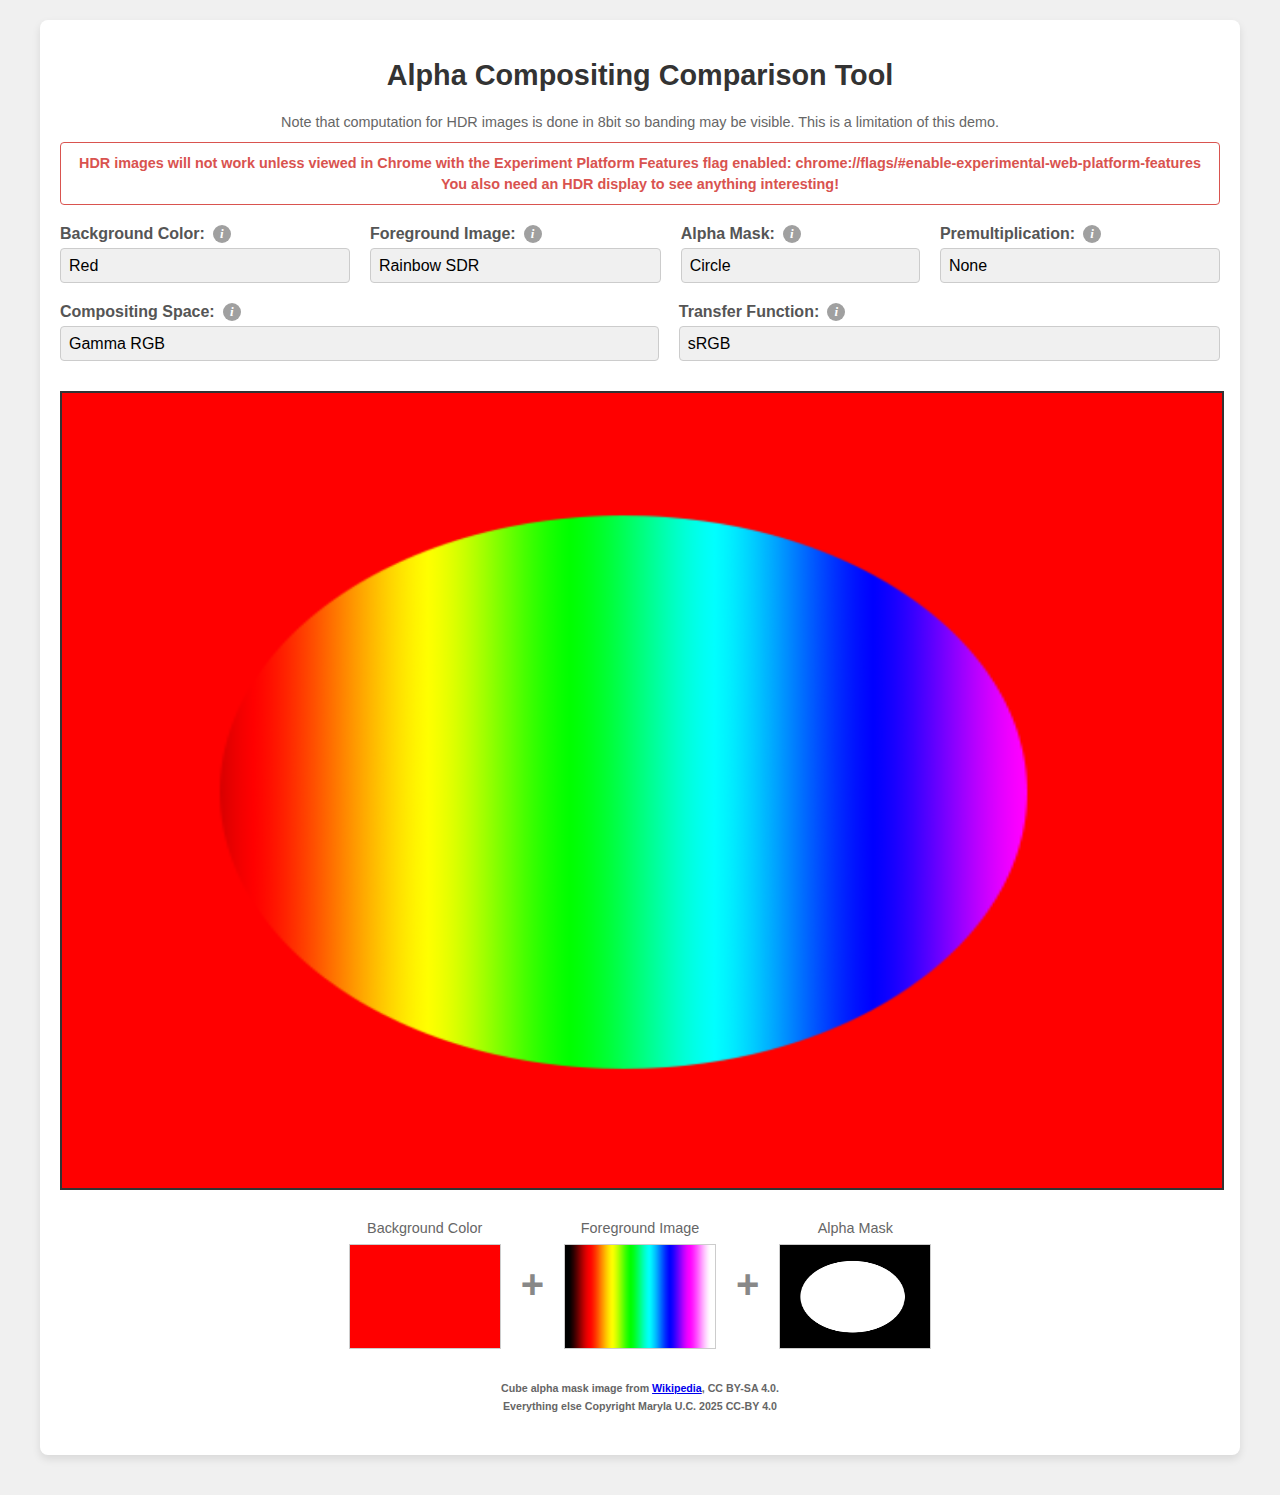
<file: alpha/index.html>
<!DOCTYPE html>
<html lang="en">
<head>
    <meta charset="UTF-8">
    <meta name="viewport" content="width=device-width, initial-scale=1.0">
    <title>Alpha Compositing Tool</title>
    <style>
        body {
            font-family: sans-serif;
            display: flex;
            justify-content: center;
            align-items: center;
            min-height: 100vh;
            background-color: #f0f0f0;
            margin: 0;
            flex-direction: column;
            padding: 20px;
            box-sizing: border-box;
        }

        .container {
            background-color: #fff;
            padding: 20px;
            border-radius: 8px;
            box-shadow: 0 4px 8px rgba(0, 0, 0, 0.1);
            text-align: center;
            margin-bottom: 20px;
            width: 100%;
            max-width: 1200px;
            box-sizing: border-box;
        }

        h1 {
            color: #333;
            margin-bottom: 20px;
            font-size: 1.8em;
        }

        .info {
            margin-top: 10px;
            margin-bottom: 20px;
            font-size: 0.9em;
            color: #666;
            line-height: 1.4;
        }
        .warning {
            color: #d9534f;
            font-weight: bold;
        }

        .controls {
            display: flex;
            flex-wrap: wrap;
            justify-content: center;
            gap: 20px;
            margin-bottom: 30px;
        }

        .control-group {
            display: flex;
            flex-direction: column;
            align-items: flex-start;
            flex: 1 1 auto;
            min-width: 220px;
        }

        .label-wrapper {
            display: flex;
            align-items: center;
            gap: 8px;
            /* This replaces the margin on the label */
            margin-bottom: 5px;
        }

        .tooltip {
            position: relative;
            display: inline-block;
        }

        .tooltip-icon {
            display: flex;
            align-items: center;
            justify-content: center;
            width: 18px;
            height: 18px;
            border-radius: 50%;
            background-color: #a0a0a0;
            color: white;
            font-size: 13px;
            font-style: italic;
            font-family: Georgia, serif;
            font-weight: bold;
            cursor: help;
            user-select: none;
            line-height: 18px; /* Center 'i' vertically */
        }

        .tooltip .tooltip-content {
            visibility: hidden;
            opacity: 0;
            width: 250px;
            background-color: #333;
            color: #fff;
            text-align: left;
            border-radius: 6px;
            padding: 10px;
            position: absolute;
            z-index: 10;
            bottom: 140%; /* Position above the icon */
            left: 50%;
            transform: translateX(-50%);
            transition: opacity 0.2s ease-in-out, visibility 0.2s ease-in-out;
            box-shadow: 0 4px 8px rgba(0,0,0,0.2);
            /* Reset styles inherited from label */
            font-weight: normal;
            font-size: 14px;
            line-height: 1.4;
        }

        /* Show on hover */
        .tooltip:hover .tooltip-content {
            visibility: visible;
            opacity: 1;
        }

        #transferFunctionGroup {
            display: flex;
            flex-direction: column;
            align-items: flex-start;
        }

        label {
            font-weight: bold;
            color: #555;
            text-align: left;
        }

        select, input[type="range"] {
            padding: 8px;
            border: 1px solid #ccc;
            border-radius: 4px;
            font-size: 1rem;
            width: 100%;
            box-sizing: border-box;
            -webkit-appearance: none;
            appearance: none;
            background: #f0f0f0;
            outline: none;
            cursor: pointer;
        }

        /* Tooltip arrow */
        .tooltip .tooltip-content::after {
            content: '';
            position: absolute;
            top: 100%;
            left: 50%;
            margin-left: -6px;
            border-width: 6px;
            border-style: solid;
            border-color: #333 transparent transparent transparent;
        }


        input[type="range"]::-webkit-slider-thumb {
            -webkit-appearance: none;
            appearance: none;
            width: 15px;
            height: 15px;
            border-radius: 50%;
            background: #007bff;
            cursor: pointer;
            border: 1px solid #007bff;
        }
        input[type="range"]::-moz-range-thumb {
            width: 15px;
            height: 15px;
            border-radius: 50%;
            background: #007bff;
            cursor: pointer;
            border: 1px solid #007bff;
        }

        canvas {
            border: 2px solid #333;
            background-color: #eee;
            max-width: 100%;
            height: auto;
            display: block;
            margin: 0 auto;
        }

        @media (max-width: 768px) {
            .controls {
                flex-direction: column;
                align-items: center;
            }
            .control-group {
                width: 100%;
                max-width: 300px;
            }
            h1 {
                font-size: 1.5em;
            }
        }

        .previews-container {
            display: flex;
            justify-content: center;
            align-items: center;
            gap: 20px;
            margin-top: 30px;
            width: 100%;
            flex-wrap: wrap;
        }

        .preview-item {
            display: flex;
            flex-direction: column;
            align-items: center;
            text-align: center;
        }

        .preview-item label {
            margin-bottom: 8px;
            font-size: 0.9em;
            color: #666;
            font-weight: normal;
        }

        .preview-item img {
            width: 150px;
            min-height: 75px; /* Prevent collapse while loading, height is set by JS */
            border: 1px solid #ccc;
            background-color: #f9f9f9;
            object-fit: fill;
        }

        .color-preview {
            width: 150px;
            min-height: 75px; /* Prevent collapse while loading, height is set by JS */
            border: 1px solid #ccc;
            background-color: #f9f9f9; /* Fallback for when color is not set */
        }

        .preview-separator {
            font-size: 2.5em;
            color: #888;
            font-weight: bold;
        }
    </style>
</head>
<body>
    <div class="container">
        <h1>Alpha Compositing Comparison Tool</h1>
        <div class="info">
            Note that computation for HDR images is done in 8bit so banding may be visible. This is a limitation of this demo.
            <div id="experimentalFlagsRuntimeWarning" class="warning" style="display: none; margin-top: 10px; padding: 10px; border: 1px solid #d9534f; border-radius: 4px;">
                <strong>HDR images will not work unless viewed in Chrome with the Experiment Platform Features flag enabled: chrome://flags/#enable-experimental-web-platform-features<br/>
                    You also need an HDR display to see anything interesting!
            </div>
        </div>

        <div class="controls">
            <div class="control-group">
                <div class="label-wrapper">
                    <label for="backgroundColor">Background Color:</label>
                    <div class="tooltip">
                        <span class="tooltip-icon">i</span>
                        <span class="tooltip-content">Color of the background layer. The foreground image will be blended on top of this color.</span>
                    </div>
                </div>
                <select id="backgroundColor">
                    <option value="#000000">Black</option>
                    <option value="#FFFFFF">White</option>
                    <option value="#949494">Gray</option>
                    <option value="#FF0000" selected>Red</option>
                    <option value="#00FF00">Green</option>
                    <option value="#0000FF">Blue</option>
                    <option value="#FFFF00">Yellow</option>
                    <option value="#FF00FF">Magenta</option>
                    <option value="#00FFFF">Cyan</option>
                </select>
            </div>

            <div class="control-group">
                <div class="label-wrapper">
                    <label for="foregroundImage">Foreground Image:</label>
                    <div class="tooltip">
                        <span class="tooltip-icon">i</span>
                        <span class="tooltip-content">Image that will be blended on top of the background color, using the provided alpha mask. Images marked 'HDR (PQ)' are High Dynamic Range and require a compatible display and browser for correct viewing.</span>
                    </div>
                </div>
                <select id="foregroundImage">
                    <option value="data/pigeon.jpg">Pigeon SDR</option>
                    <option value="data/rainbow.png" selected>Rainbow SDR</option>
                    <option value="data/pigeon-pq.avif">Pigeon HDR (PQ)</option>
                    <option value="data/olympics-pq.avif">Olympics HDR (PQ)</option>
                    <option value="data/night-pq.avif">Night (PQ)</option>
                    <option value="data/rainbow2-pq.avif">Rainbow HDR (PQ)</option>
                </select>
            </div>

            <div class="control-group">
                <div class="label-wrapper">
                    <label for="alphaMask">Alpha Mask:</label>
                    <div class="tooltip">
                        <span class="tooltip-icon">i</span>
                        <span class="tooltip-content">A grayscale image used to define the opacity for the foreground image.</span>
                    </div>
                </div>
                <select id="alphaMask">
                    <option value="data/opaque.png">Opaque</option>
                    <option value="data/gray.png">Half Opaque</option>
                    <option value="data/round.png" selected>Circle</option>
                    <option value="data/cube.jpg">Cube</option>
                    <option value="data/bwgradient.png">Gradient</option>
                </select>
            </div>

            <div class="control-group">
                <div class="label-wrapper">
                    <label for="premultiplication">Premultiplication:</label>
                    <div class="tooltip">
                        <span class="tooltip-icon">i</span>
                        <span class="tooltip-content">Defines whether the foreground image is multiplied by the alpha value *before* the main blending step, and in which color space if so.</span>
                    </div>
                </div>
                <select id="premultiplication">
                    <option value="None" selected>None</option>
                    <option value="Gamma">Gamma RGB</option>
                    <option value="Linear">Linear RGB</option>
                    <option value="YUV">YUV</option>
                </select>
            </div>

            <div class="control-group">
                <div class="label-wrapper"> 
                    <label for="blendingColorSpace">Compositing Space:</label> 
                    <div class="tooltip"> 
                        <span class="tooltip-icon">i</span> 
                        <span class="tooltip-content">The color space where the compositing formula is applied. 'Linear RGB' is physically accurate and produces the best visual results. 'Gamma RGB' is a common but less accurate method. 'YUV' is less common, and produces wrong results when RGB premultiplication is used.</span> 
                    </div>
                </div>
                <select id="blendingColorSpace">
                    <option value="RGB_Gamma" selected>Gamma RGB</option>
                    <option value="RGB_Linear">Linear RGB</option>
                    <option value="YUV_Full">YUV (BT.709 Full Range)</option>
                    <option value="YUV_Limited">YUV (BT.709 Limited Range)</option>
                </select>
            </div>

            <div class="control-group" id="transferFunctionGroup">
                <div class="label-wrapper">
                    <label for="transferFunction">Transfer Function:</label>
                    <div class="tooltip">
                        <span class="tooltip-icon">i</span> 
                        <span class="tooltip-content">The function used to convert image color values to and from a linear light representation. Used when Compositing Space or Premultiplication is set to 'Linear RGB'. This should match the source image's encoding (i.e. sRGB for most web images, PQ for HDR).</span> 
                    </div>
                </div>
                <select id="transferFunction">
                    <option value="sRGB_IEC_61966_2_1">sRGB</option>
                    <option value="BT_709">BT.709</option>
                    <option value="PQ">PQ</option>
                    <option value="Gamma_2_2">Gamma 2.2</option>
                    <option value="Gamma_2_4">Gamma 2.4</option>
                    <option value="Gamma_2_8">Gamma 2.8</option>
                </select>
            </div>
        </div>

        <canvas id="blendCanvasSrgb"></canvas>
        <canvas id="blendCanvasPq"></canvas>

        <div class="previews-container">
            <div class="preview-item">
                <label>Background Color</label>
                <div id="backgroundPreview" class="color-preview"></div>
            </div>
            <div class="preview-separator">+</div>
            <div class="preview-item">
                <label>Foreground Image</label>
                <img id="foregroundPreview" alt="Foreground Image Preview">
            </div>
            <div class="preview-separator">+</div>
            <div class="preview-item">
                <label>Alpha Mask</label>
                <img id="alphaMaskPreview" alt="Alpha Mask Preview">
            </div>
        </div>

        <div class="info" style="margin-top: 30px; font-size: 0.8em;">
            <small>Cube alpha mask image from <a href="https://en.wikipedia.org/wiki/File:Cubic_Structure_and_Floor_Depth_Map_with_Front_and_Back_Delimitation.jpg" target="_blank" rel="noopener noreferrer">Wikipedia</a>, CC BY-SA 4.0.</small><br>
            <small>Everything else Copyright Maryla U.C. 2025 CC-BY 4.0</small>
        </div>
    </div>

    <script type="text/javascript">
    document.addEventListener('DOMContentLoaded', () => {
        const backgroundColorSelect = document.getElementById('backgroundColor');
        const foregroundImageSelect = document.getElementById('foregroundImage');
        const alphaMaskSelect = document.getElementById('alphaMask');
        const blendingColorSpaceSelect = document.getElementById('blendingColorSpace');
        const transferFunctionSelect = document.getElementById('transferFunction');
        const transferFunctionGroup = document.getElementById('transferFunctionGroup');
        const premultiplicationSelect = document.getElementById('premultiplication');
        const blendCanvasSrgb = document.getElementById('blendCanvasSrgb');
        const blendCanvasPq = document.getElementById('blendCanvasPq');
        const experimentalFlagsWarningDiv = document.getElementById('experimentalFlagsRuntimeWarning');
        const foregroundPreview = document.getElementById('foregroundPreview');
        const alphaMaskPreview = document.getElementById('alphaMaskPreview');
        const backgroundPreview = document.getElementById('backgroundPreview');

        const settingsToPersist = [
            'backgroundColor',
            'foregroundImage',
            'alphaMask',
            'blendingColorSpace',
            'transferFunction',
            'premultiplication'
        ];

        const settingsKeyMap = {
            'backgroundColor': 'bg',
            'foregroundImage': 'fg',
            'alphaMask': 'am',
            'blendingColorSpace': 'cs',
            'transferFunction': 'tf',
            'premultiplication': 'pm'
        };
        // Create a reverse map for loading
        const reverseSettingsKeyMap = Object.fromEntries(Object.entries(settingsKeyMap).map(([k, v]) => [v, k]));

        function saveSettingsToHash() {
            const settings = {};
            settingsToPersist.forEach(id => {
                const element = document.getElementById(id);
                if (element) {
                    const shortKey = settingsKeyMap[id] || id;
                    settings[shortKey] = element.value;
                }
            });
            window.location.hash = new URLSearchParams(settings).toString();
        }

        function loadSettingsFromHash() {
            if (window.location.hash && window.location.hash.length > 1) {
                const params = new URLSearchParams(window.location.hash.substring(1));
                params.forEach((value, shortKey) => {
                    const originalId = reverseSettingsKeyMap[shortKey] || shortKey;
                    const element = document.getElementById(originalId);
                    if (element && settingsToPersist.includes(originalId)) {
                        element.value = value;
                    }
                });
            }
        }

        function updateForegroundImage(src) {
            foregroundImage.src = src;
            if (foregroundPreview) {
                foregroundPreview.src = src;
            }
        }

        function updateAlphaMask(src) {
            alphaMaskImage.src = src;
            if (alphaMaskPreview) {
                alphaMaskPreview.src = src;
            }
        }

        function updateBackgroundColorPreview(color) {
            if (backgroundPreview) {
                backgroundPreview.style.backgroundColor = color;
            }
        }

        function adjustTransferFunctionForImage(imageSrc) {
            const isPqImage = imageSrc.includes("-pq.");
            const currentTfValue = transferFunctionSelect.value;
            let targetTfValue;

            if (isPqImage) {
                targetTfValue = 'PQ';
            } else {
                targetTfValue = 'sRGB_IEC_61966_2_1';
            }

            if (currentTfValue !== targetTfValue) {
                // Check if the targetTfValue is a valid option to prevent errors
                const optionExists = Array.from(transferFunctionSelect.options).some(opt => opt.value === targetTfValue);
                if (optionExists) {
                    transferFunctionSelect.value = targetTfValue;
                    return true; // Indicates a change was made
                } else {
                    console.warn(`Attempted to set transfer function to non-existent option: ${targetTfValue} for image ${imageSrc}`);
                }
            }
            return false; // No change made or target option didn't exist
        }
        // Attempt to get a 2D context with experimental HDR options
        let ctxSrgb = null;
        let ctxPq = null;
        try {
            ctxSrgb = blendCanvasSrgb.getContext('2d', {
                alpha: true, // Keep alpha for transparency
                colorSpace: 'srgb',
                // pixelFormat: 'float16'    // Experimental 16-bit float pixel format
            });
            ctxPq = blendCanvasPq.getContext('2d', {
                alpha: true, // Keep alpha for transparency
                colorSpace: 'rec2100-pq', // Experimental HDR color space
                // pixelFormat: 'float16'    // Experimental 16-bit float pixel format
            });

            if (!ctxSrgb) {
                ctxSrgb = blendCanvas.getContext('2d'); // Fallback to default
                console.warn("Failed to create Canvas 2D context with HDR options. Falling back to default sRGB 8-bit.", ctxSrgb.getContextAttributes())
            }
            if (ctxPq) {
                let actualColorSpace = ctxSrgb.getContextAttributes().colorSpace;
                let actualPixelFormat = 'Unknown'; // pixelFormat is not exposed in attributes
                console.log("Canvas 2D context created with experimental HDR options:", ctxSrgb.getContextAttributes());
            } else {
                ctxSrgb = blendCanvas.getContext('2d'); // Fallback to default
                console.warn("Failed to create Canvas 2D context with HDR options. Falling back to default sRGB 8-bit.", ctxSrgb.getContextAttributes());
            }
        } catch (e) {
            console.error("Error creating Canvas 2D context with HDR options:", e);           
            // Display a warning if PQ context creation failed, suggesting to check browser flags.
            if (!ctxPq) {
                experimentalFlagsWarningDiv.style.display = 'block';
            } else {
                experimentalFlagsWarningDiv.style.display = 'none';
            }
            ctxPq = ctxSrgb;
        }

        let foregroundImage = new Image();
        let alphaMaskImage = new Image();

        // --- Transfer Function Conversions (CICP-based + HDR/Generic Gamma) ---

        // sRGB / IEC 61966-2-1 (CICP 6)
        function sRGBToLinear(c) {
            c /= 255;
            return c <= 0.04045 ? c / 12.92 : Math.pow((c + 0.055) / 1.055, 2.4);
        }

        function linearTosRGB(c) {
            c = Math.max(0, Math.min(1, c)); // Clamp to 0-1
            return Math.round(255 * (c <= 0.0031308 ? c * 12.92 : (1.055 * Math.pow(c, 1 / 2.4) - 0.055)));
        }

        // BT.709 (CICP 1)
        function BT709ToLinear(c) {
            c /= 255;
            return c < 0.081 ? c / 4.5 : Math.pow((c + 0.099) / 1.099, 1 / 0.45);
        }

        function linearToBT709(c) {
            c = Math.max(0, Math.min(1, c)); // Clamp to 0-1
            return Math.round(255 * (c < 0.018 ? c * 4.5 : (1.099 * Math.pow(c, 0.45) - 0.099)));
        }

        // PQ (Perceptual Quantizer - SMPTE ST 2084)
        const SDR_WHITE_NITS = 203;
        const PQ_MAX_NITS = 10000;

        function PQToLinear(c) {
            c /= 255; // Normalize 0-255 to 0-1 for curve input
            if (c > 0.0) {
                const p = Math.pow(c, 1.0 / 78.84375);
                const num = Math.max(p - 0.8359375, 0.0);
                const den = Math.max(18.8515625 - 18.6875 * p, 0.0);
                const linear = Math.pow(num / den, 1.0 / 0.1593017578125);
                // Scale so that SDR white is 1.0 (extended SDR).
                return linear * PQ_MAX_NITS / SDR_WHITE_NITS;
            } else {
                return 0;
            }
        }

        function linearToPQ(l) {
            if (l > 0.0) {
                // Scale from extended SDR range to [0.0, 1.0].
                l = Math.max(Math.min(l * SDR_WHITE_NITS / PQ_MAX_NITS, 1.0), 0.0);
                const powLinear = Math.pow(l, 0.1593017578125);
                const num = 0.1640625 * powLinear - 0.1640625;
                const den = 1.0 + 18.6875 * powLinear;
                return Math.round(Math.pow(1.0 + num / den, 78.84375) * 255);
            } else {
                return 0;
            }
        }

        // Generic Gamma Function
        function gammaToLinear(c, gamma) {
            c /= 255;
            return Math.pow(c, gamma);
        }

        function linearToGamma(l, gamma) {
            l = Math.max(0, Math.min(1, l));
            return Math.round(255 * Math.pow(l, 1 / gamma));
        }

        // --- YUV Conversions (BT.709 coefficients used as standard for digital video) ---

        // RGB to YUV (Full Range: Y:0-255, U/V:0-255) - often scaled from 16-235/16-240
        // Based on BT.709 coefficients for Y. For U/V, standard formulas.
        function rgbToYuvFullRange(R, G, B) {
            const Y = 0.2126 * R + 0.7152 * G + 0.0722 * B;
            const U = -0.09991 * R - 0.33609 * G + 0.436 * B + 128; // U and V offsets to keep them positive
            const V = 0.615 * R - 0.55861 * G - 0.05639 * B + 128;
            return [Y, U, V];
        }

        // YUV to RGB (Full Range)
        function yuvToRgbFullRange(Y, U, V) {
            U -= 128;
            V -= 128;
            const R = Y + 1.28033 * V;
            const G = Y - 0.21482 * U - 0.38059 * V;
            const B = Y + 2.12798 * U;
            return [R, G, B];
        }

        // RGB to YUV (Limited Range / Studio Swing: Y:16-235, U/V:16-240) - BT.709
        function rgbToYuvLimitedRange(R, G, B) {
            const Y = 16 + 0.182585 * R + 0.614231 * G + 0.062002 * B;
            const U = 128 - 0.100644 * R - 0.338573 * G + 0.439217 * B;
            const V = 128 + 0.439217 * R - 0.398942 * G - 0.040275 * B;
            return [Y, U, V];
        }

        // YUV to RGB (Limited Range)
        function yuvToRgbLimitedRange(Y, U, V) {
            Y -= 16;
            U -= 128;
            V -= 128;
            const R = 1.164391 * Y + 1.792739 * V;
            const G = 1.164391 * Y - 0.2132371 * U - 0.532906 * V;
            const B = 1.164391 * Y + 2.112408 * U;
            return [R, G, B];
        }

        // --- Main Blending Logic ---

        // Function to parse hex color to RGB array [R, G, B]
        function hexToRgb(hex) {
            const bigint = parseInt(hex.slice(1), 16);
            const r = (bigint >> 16) & 255;
            const g = (bigint >> 8) & 255;
            const b = bigint & 255;
            return [r, g, b];
        }

        // Function to draw everything on the canvas
        const drawCanvas = () => {
            const isPq = foregroundImage.src.indexOf("-pq.") !== -1;
            const ctx = isPq ? ctxPq : ctxSrgb;
            const blendCanvas = isPq ? blendCanvasPq : blendCanvasSrgb;
            const otherCanvas = isPq ? blendCanvasSrgb : blendCanvasPq;
            blendCanvas.style.display = 'block';
            otherCanvas.style.display = 'none';
            if (!ctx) {
                console.error("Canvas 2D context is not initialized.");
                return;
            }

            const bgColor = backgroundColorSelect.value;
            const selectedBlendingOption = blendingColorSpaceSelect.value;
            const selectedTransferFunctionOption = transferFunctionSelect.value;
            const premultiplication = premultiplicationSelect.value;

            // Clear the canvas
            ctx.clearRect(0, 0, blendCanvas.width, blendCanvas.height);
            // ctx.imageSmoothingEnabled = false; // Useful for pixel art or debugging

            // Draw background color (initial display, then overwritten by blend)
            ctx.fillStyle = bgColor;
            ctx.fillRect(0, 0, blendCanvas.width, blendCanvas.height);

            // Check if both foreground image and alpha mask are loaded
            if (foregroundImage.complete && foregroundImage.naturalWidth > 0 &&
                alphaMaskImage.complete && alphaMaskImage.naturalWidth > 0) {

                blendCanvas.width = foregroundImage.naturalWidth;
                blendCanvas.height = foregroundImage.naturalHeight;

                // Create a temporary canvas for the foreground image
                const tempCanvas = document.createElement('canvas');
                tempCanvas.width = blendCanvas.width;
                tempCanvas.height = blendCanvas.height;
                const tempctx = tempCanvas.getContext('2d', { colorSpace: ctx.getContextAttributes().colorSpace}); // Use a standard 2D context for temp ops

                // Draw the foreground image onto the temporary canvas
                tempctx.drawImage(foregroundImage, 0, 0, tempCanvas.width, tempCanvas.height);

                const tempCanvas2 = document.createElement('canvas');
                tempCanvas2.width = blendCanvas.width;
                tempCanvas2.height = blendCanvas.height;
                const tempctx2 = tempCanvas2.getContext('2d', { colorSpace: ctx.getContextAttributes().colorSpace}); // Use a standard 2D context for temp ops
                tempctx2.fillStyle = bgColor;
                tempctx2.fillRect(0, 0, blendCanvas.width, blendCanvas.height);
                const backgroundData = tempctx2.getImageData(0, 0, tempCanvas.width, tempCanvas.height);
                [bgR_display, bgG_display, bgB_display] = backgroundData.data;

                const foregroundData = tempctx.getImageData(0, 0, tempCanvas.width, tempCanvas.height);
                const foregroundPixels = foregroundData.data;

                // Create a temporary canvas for the alpha mask
                const maskTempCanvas = document.createElement('canvas');
                maskTempCanvas.width = blendCanvas.width;
                maskTempCanvas.height = blendCanvas.height;
                const maskTempctx = maskTempCanvas.getContext('2d'); // Use a standard 2D context for temp ops

                // Draw the alpha mask onto its temporary canvas
                maskTempctx.drawImage(alphaMaskImage, 0, 0, maskTempCanvas.width, maskTempCanvas.height);
                const maskData = maskTempctx.getImageData(0, 0, maskTempCanvas.width, maskTempCanvas.height);
                const maskPixels = maskData.data;

                // Prepare blended image data
                const blendedImageData = ctx.createImageData(blendCanvas.width, blendCanvas.height);
                const blendedPixels = blendedImageData.data;

                for (let i = 0; i < foregroundPixels.length; i += 4) {
                    let fgR_display = foregroundPixels[i];
                    let fgG_display = foregroundPixels[i + 1];
                    let fgB_display = foregroundPixels[i + 2];
                    const fgA_mask = maskPixels[i]; // Using Red channel of mask as alpha (0-255)

                    // Alpha is always treated as linear (0-1)
                    const alpha = fgA_mask / 255;

                    let finalR_result, finalG_result, finalB_result; // Final values for output to blendedPixels

                    // Helper function to linearize an 8-bit sRGB input value to the target linear space
                    const linearizeInput = (val, tf) => {
                        switch (tf) {
                            case 'sRGB_IEC_61966_2_1': return sRGBToLinear(val);
                            case 'BT_709': return BT709ToLinear(val);
                            case 'PQ': return PQToLinear(val); // Assumes 0-255 input scales to 0-1 for PQ curve
                            case 'HLG': return HLGToLinear(val); // Assumes 0-255 input scales to 0-1 for HLG curve
                            case 'Gamma_2_2': return gammaToLinear(val, 2.2);
                            case 'Gamma_2_4': return gammaToLinear(val, 2.4);
                            case 'Gamma_2_8': return gammaToLinear(val, 2.8);
                            default: return val / 255;
                        }
                    };

                    // Helper function to delinearize a linear 0-1 value back to 8-bit for display
                    const delinearizeOutput = (val_linear, tf) => {
                        switch (tf) {
                            case 'sRGB_IEC_61966_2_1': return linearTosRGB(val_linear);
                            case 'BT_709': return linearToBT709(val_linear);
                            case 'PQ': return linearToPQ(val_linear); // Converts 0-1 linear back to 0-255 for display
                            case 'HLG': return linearToHLG(val_linear); // Converts 0-1 linear back to 0-255 for display
                            case 'Gamma_2_2': return linearToGamma(val_linear, 2.2);
                            case 'Gamma_2_4': return linearToGamma(val_linear, 2.4);
                            case 'Gamma_2_8': return linearToGamma(val_linear, 2.8);
                            default: return Math.round(val_linear * 255);
                        }
                    };

                    if (premultiplication === 'Gamma') {
                        fgR_display *= alpha;
                        fgG_display *= alpha;
                        fgB_display *= alpha;
                    } else if (premultiplication === 'Linear') {
                        fgR_display = delinearizeOutput(linearizeInput(fgR_display, selectedTransferFunctionOption) * alpha, selectedTransferFunctionOption);
                        fgG_display = delinearizeOutput(linearizeInput(fgG_display, selectedTransferFunctionOption) * alpha, selectedTransferFunctionOption);
                        fgB_display = delinearizeOutput(linearizeInput(fgB_display, selectedTransferFunctionOption) * alpha, selectedTransferFunctionOption);
                    } else if (premultiplication === 'YUV') {
                        let premultYuvIsFullRange;
                        if (selectedBlendingOption === 'YUV_Full') {
                            premultYuvIsFullRange = true;
                        } else if (selectedBlendingOption === 'YUV_Limited') {
                            premultYuvIsFullRange = false;
                        } else { // RGB_Gamma or RGB_Linear - default to Limited for YUV premult step to match original implicit behavior
                            premultYuvIsFullRange = false;
                        }

                        let tempFgY, tempFgU, tempFgV;
                        if (premultYuvIsFullRange) {
                            [tempFgY, tempFgU, tempFgV] = rgbToYuvFullRange(fgR_display, fgG_display, fgB_display);
                        } else {
                            [tempFgY, tempFgU, tempFgV] = rgbToYuvLimitedRange(fgR_display, fgG_display, fgB_display);
                        }
                        tempFgY *= alpha;
                        tempFgU *= alpha;
                        tempFgV *= alpha;
                        if (premultYuvIsFullRange) {
                            [fgR_display, fgG_display, fgB_display] = yuvToRgbFullRange(tempFgY, tempFgU, tempFgV);
                        } else {
                            [fgR_display, fgG_display, fgB_display] = yuvToRgbLimitedRange(tempFgY, tempFgU, tempFgV);
                        }
                    }

                    if (selectedBlendingOption === 'YUV_Full' || selectedBlendingOption === 'YUV_Limited') {
                        // Convert RGB inputs to YUV first
                        let fgY, fgU, fgV;
                        let bgY, bgU, bgV;

                        if (selectedBlendingOption === 'YUV_Full') {
                            [fgY, fgU, fgV] = rgbToYuvFullRange(fgR_display, fgG_display, fgB_display);
                            [bgY, bgU, bgV] = rgbToYuvFullRange(bgR_display, bgG_display, bgB_display);
                        } else { // YUV_Limited
                            [fgY, fgU, fgV] = rgbToYuvLimitedRange(fgR_display, fgG_display, fgB_display);
                            [bgY, bgU, bgV] = rgbToYuvLimitedRange(bgR_display, bgG_display, bgB_display);
                        }


                        if (premultiplication === 'None') {
                            fgY *= alpha;
                            fgU *= alpha;
                            fgV *= alpha;
                        }
                        // Perform blending in YUV space
                        const blendedY = fgY + bgY * (1 - alpha);
                        const blendedU = fgU + bgU * (1 - alpha);
                        const blendedV = fgV + bgV * (1 - alpha);

                        // Convert blended YUV back to RGB for display
                        if (selectedBlendingOption === 'YUV_Full') {
                            [finalR_result, finalG_result, finalB_result] = yuvToRgbFullRange(blendedY, blendedU, blendedV);
                        } else { // YUV_Limited
                            [finalR_result, finalG_result, finalB_result] = yuvToRgbLimitedRange(blendedY, blendedU, blendedV);
                        }

                        // Clamp values to 0-255
                        blendedPixels[i] = Math.round(Math.max(0, Math.min(255, finalR_result)));
                        blendedPixels[i + 1] = Math.round(Math.max(0, Math.min(255, finalG_result)));
                        blendedPixels[i + 2] = Math.round(Math.max(0, Math.min(255, finalB_result)));

                    } else { // RGB Blending (Gamma or Linear)
                        if (selectedBlendingOption === 'RGB_Gamma') {
                            if (premultiplication === 'None') {
                                fgR_display *= alpha;
                                fgG_display *= alpha;
                                fgB_display *= alpha;
                            }
                            // Perform blending directly in gamma-compressed space
                            blendedPixels[i] = Math.round(fgR_display + bgR_display * (1 - alpha));
                            blendedPixels[i + 1] = Math.round(fgG_display + bgG_display * (1 - alpha));
                            blendedPixels[i + 2] = Math.round(fgB_display + bgB_display * (1 - alpha));
                        } else if (selectedBlendingOption === 'RGB_Linear') {
                            let linearFgR = linearizeInput(fgR_display, selectedTransferFunctionOption);
                            let linearFgG = linearizeInput(fgG_display, selectedTransferFunctionOption);
                            let linearFgB = linearizeInput(fgB_display, selectedTransferFunctionOption);

                            const linearBgR = linearizeInput(bgR_display, selectedTransferFunctionOption);
                            const linearBgG = linearizeInput(bgG_display, selectedTransferFunctionOption);
                            const linearBgB = linearizeInput(bgB_display, selectedTransferFunctionOption);

                            if (premultiplication === 'None') {
                                linearFgR *= alpha;
                                linearFgG *= alpha;
                                linearFgB *= alpha;
                            }

                            // Perform blending in linear space
                            const blendedR_linear = linearFgR + linearBgR * (1 - alpha);
                            const blendedG_linear = linearFgG + linearBgG * (1 - alpha);
                            const blendedB_linear = linearFgB + linearBgB * (1 - alpha);

                            // Delinearize the result back to the selected transfer function's gamma space for display
                            blendedPixels[i] = delinearizeOutput(blendedR_linear, selectedTransferFunctionOption);
                            blendedPixels[i + 1] = delinearizeOutput(blendedG_linear, selectedTransferFunctionOption);
                            blendedPixels[i + 2] = delinearizeOutput(blendedB_linear, selectedTransferFunctionOption);
                        }
                    }

                    // Always set full opacity for the final blended image for display
                    blendedPixels[i + 3] = 255;
                }

                // Put the final blended image data onto the main canvas
                ctx.putImageData(blendedImageData, 0, 0);
            } else {
                // Display a message or handle cases where images are not loaded
                ctx.font = '20px Arial';
                ctx.fillStyle = '#666';
                ctx.fillText('Loading images...', blendCanvas.width / 2 - 80, blendCanvas.height / 2);
            }
        };

        // Event listeners for changes in dropdowns
        backgroundColorSelect.addEventListener('change', () => {
            updateBackgroundColorPreview(backgroundColorSelect.value);
            drawCanvas();
            saveSettingsToHash();
        });
        foregroundImageSelect.addEventListener('change', () => {
            // When image selection changes, load the new image and then redraw
            updateForegroundImage(foregroundImageSelect.value);
            adjustTransferFunctionForImage(foregroundImage.src); // Adjust TF before saving hash
            // drawCanvas will be called by foregroundImage.onload
            saveSettingsToHash(); // Save new image and potentially new TF
        });
        alphaMaskSelect.addEventListener('change', () => {
            // When mask selection changes, load the new mask and then redraw
            updateAlphaMask(alphaMaskSelect.value);
            // drawCanvas will be called by alphaMaskImage.onload
            saveSettingsToHash();
        });
        blendingColorSpaceSelect.addEventListener('change', () => { drawCanvas(); saveSettingsToHash(); });
        transferFunctionSelect.addEventListener('change', () => { drawCanvas(); saveSettingsToHash(); });
        premultiplicationSelect.addEventListener('change', () => { drawCanvas(); saveSettingsToHash(); });
        // exposureSlider.addEventListener('input', drawCanvas); // Not used in 2D canvas version for now

        // Set up image loading handlers
        foregroundImage.onload = () => {
            const naturalWidth = foregroundImage.naturalWidth;
            const naturalHeight = foregroundImage.naturalHeight;

            if (naturalWidth > 0 && naturalHeight > 0) {
                const aspectRatio = naturalWidth / naturalHeight;
                const previewWidth = 150; // Must match CSS width for .preview-item img
                const previewHeight = previewWidth / aspectRatio;

                // Apply this height to all three preview elements
                backgroundPreview.style.height = `${previewHeight}px`;
                foregroundPreview.style.height = `${previewHeight}px`;
                alphaMaskPreview.style.height = `${previewHeight}px`;
            }
            drawCanvas();
        };
        foregroundImage.onerror = () => console.error("Error loading foreground image");

        alphaMaskImage.onload = () => {
            drawCanvas();
        };
        alphaMaskImage.onerror = () => console.error("Error loading alpha mask image");

        // Initial setup: Load settings from hash first
        loadSettingsFromHash();

        // Set initial image sources based on select values (which might have been loaded from hash)
        updateForegroundImage(foregroundImageSelect.value);
        updateAlphaMask(alphaMaskSelect.value);
        updateBackgroundColorPreview(backgroundColorSelect.value);

        // Adjust transfer function based on the initially selected/loaded foreground image
        const tfChangedOnLoad = adjustTransferFunctionForImage(foregroundImage.src);
        if (tfChangedOnLoad) {
            saveSettingsToHash(); // If TF was auto-adjusted, update the hash
        }

        // Initial draw
        // drawCanvas will be called by the image onload handlers.
        // Calling it here explicitly is okay as it handles the "Loading images..." state.
        drawCanvas();
    });
    </script>
</body>
</html>
</file>
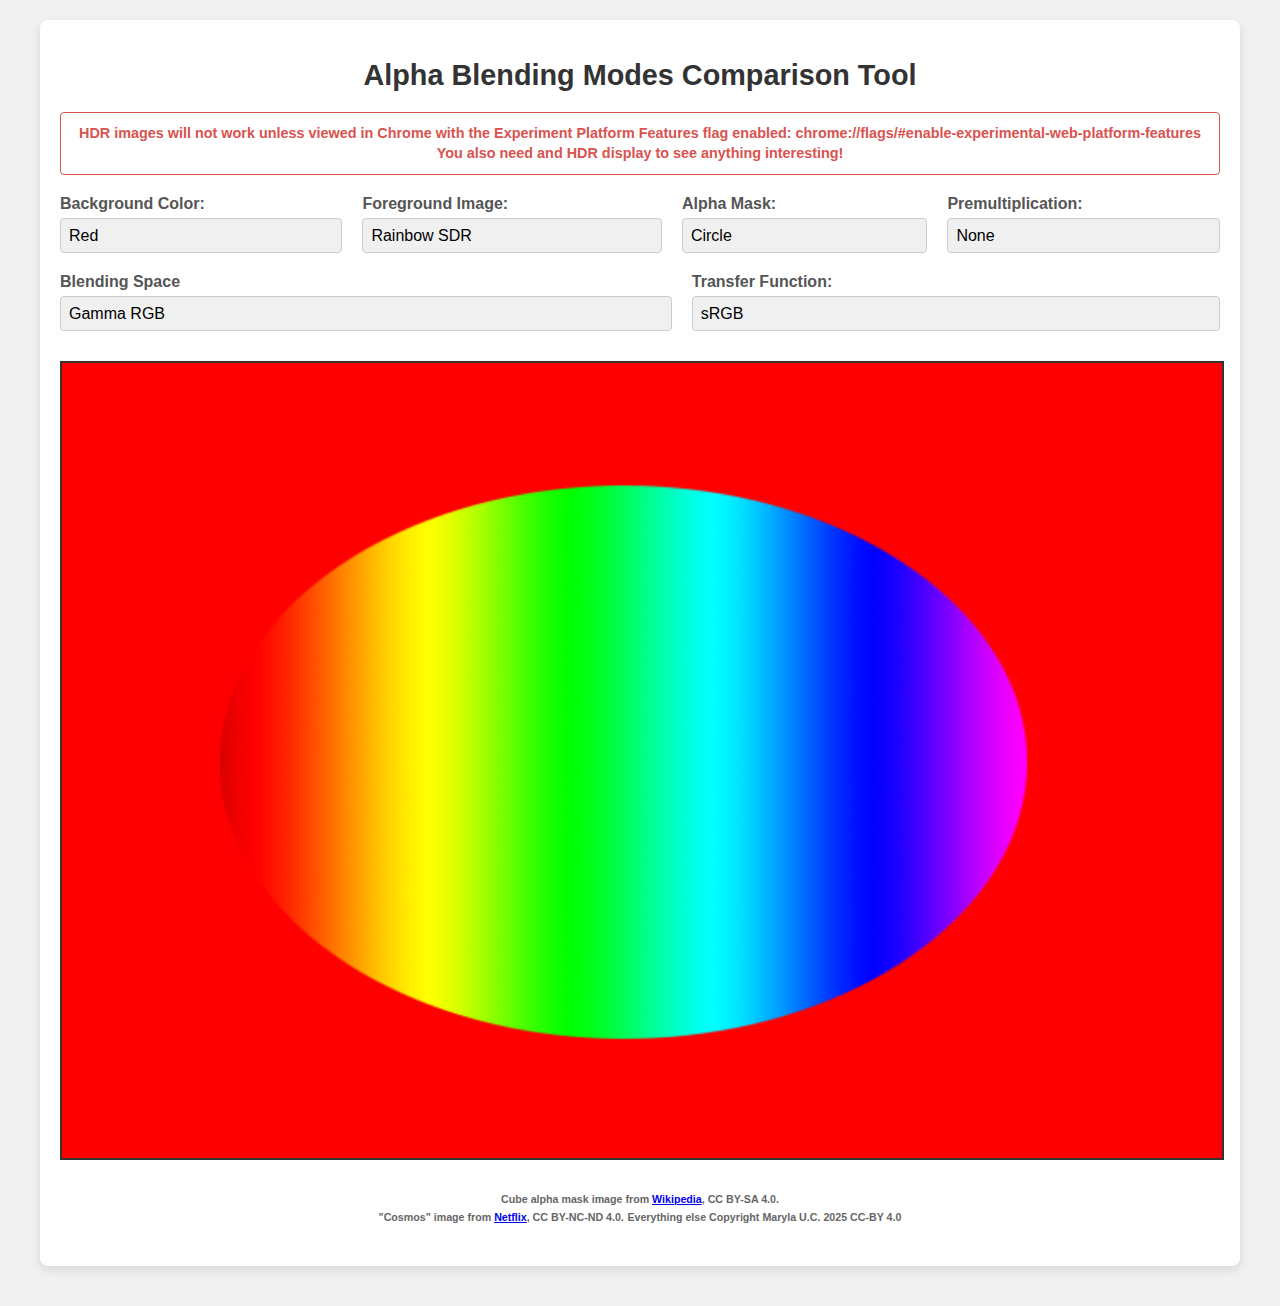
<file: alpha.html>
<!DOCTYPE html>
<html lang="en">
<head>
    <meta charset="UTF-8">
    <meta name="viewport" content="width=device-width, initial-scale=1.0">
    <title>Alpha Blending Modes Tool</title>
    <style>
        body {
            font-family: sans-serif;
            display: flex;
            justify-content: center;
            align-items: center;
            min-height: 100vh;
            background-color: #f0f0f0;
            margin: 0;
            flex-direction: column;
            padding: 20px;
            box-sizing: border-box;
        }

        .container {
            background-color: #fff;
            padding: 20px;
            border-radius: 8px;
            box-shadow: 0 4px 8px rgba(0, 0, 0, 0.1);
            text-align: center;
            margin-bottom: 20px;
            width: 100%;
            max-width: 1200px;
            box-sizing: border-box;
        }

        h1 {
            color: #333;
            margin-bottom: 20px;
            font-size: 1.8em;
        }

        .info {
            margin-top: 10px;
            margin-bottom: 20px;
            font-size: 0.9em;
            color: #666;
            line-height: 1.4;
        }
        .warning {
            color: #d9534f;
            font-weight: bold;
        }

        .controls {
            display: flex;
            flex-wrap: wrap;
            justify-content: center;
            gap: 20px;
            margin-bottom: 30px;
        }

        .control-group {
            display: flex;
            flex-direction: column;
            align-items: flex-start;
            flex: 1 1 auto;
            min-width: 220px;
        }

        #transferFunctionGroup {
            display: flex;
            flex-direction: column;
            align-items: flex-start;
        }

        label {
            margin-bottom: 5px;
            font-weight: bold;
            color: #555;
            text-align: left;
            width: 100%;
        }

        select, input[type="range"] {
            padding: 8px;
            border: 1px solid #ccc;
            border-radius: 4px;
            font-size: 1rem;
            width: 100%;
            box-sizing: border-box;
            -webkit-appearance: none;
            appearance: none;
            background: #f0f0f0;
            outline: none;
            cursor: pointer;
        }

        input[type="range"]::-webkit-slider-thumb {
            -webkit-appearance: none;
            appearance: none;
            width: 15px;
            height: 15px;
            border-radius: 50%;
            background: #007bff;
            cursor: pointer;
            border: 1px solid #007bff;
        }
        input[type="range"]::-moz-range-thumb {
            width: 15px;
            height: 15px;
            border-radius: 50%;
            background: #007bff;
            cursor: pointer;
            border: 1px solid #007bff;
        }

        canvas {
            border: 2px solid #333;
            background-color: #eee;
            max-width: 100%;
            height: auto;
            display: block;
            margin: 0 auto;
        }

        @media (max-width: 768px) {
            .controls {
                flex-direction: column;
                align-items: center;
            }
            .control-group {
                width: 100%;
                max-width: 300px;
            }
            h1 {
                font-size: 1.5em;
            }
        }
    </style>
</head>
<body>
    <div class="container">
        <h1>Alpha Blending Modes Comparison Tool</h1>
        <div class="info">
            <div id="experimentalFlagsRuntimeWarning" class="warning" style="display: none; margin-top: 10px; padding: 10px; border: 1px solid #d9534f; border-radius: 4px;">
                <strong>HDR images will not work unless viewed in Chrome with the Experiment Platform Features flag enabled: chrome://flags/#enable-experimental-web-platform-features<br/>
                    You also need and HDR display to see anything interesting!
            </div>
        </div>

        <div class="controls">
            <div class="control-group">
                <label for="backgroundColor">Background Color:</label>
                <select id="backgroundColor">
                    <option value="#000000">Black</option>
                    <option value="#FFFFFF">White</option>
                    <option value="#949494">Gray</option>
                    <option value="#FF0000" selected>Red</option>
                    <option value="#00FF00">Green</option>
                    <option value="#0000FF">Blue</option>
                    <option value="#FFFF00">Yellow</option>
                    <option value="#FF00FF">Magenta</option>
                    <option value="#00FFFF">Cyan</option>
                </select>
            </div>

            <div class="control-group">
                <label for="foregroundImage">Foreground Image:</label>
                <select id="foregroundImage">
                    <option value="data/pigeon.jpg">Pigeon SDR</option>
                    <option value="data/rainbow.png" selected>Rainbow SDR</option>
                    <option value="data/pigeon-pq.avif">Pigeon HDR (PQ)</option>
                    <option value="data/olympics-pq.avif">Olympics HDR (PQ)</option>
                    <option value="data/night-pq.avif">Night (PQ)</option>
                    <option value="data/cosmos-pq.avif">Cosmos HDR (PQ)</option>
                    <option value="data/rainbow2-pq.avif">Rainbow HDR (PQ)</option>
                </select>
            </div>

            <div class="control-group">
                <label for="alphaMask">Alpha Mask:</label>
                <select id="alphaMask">
                    <option value="data/opaque.png">Opaque</option>
                    <option value="data/gray.png">Half Opaque</option>
                    <option value="data/round.png" selected>Circle</option>
                    <option value="data/cube.jpg">Cube</option>
                    <option value="data/bwgradient.png">Gradient</option>
                </select>
            </div>

            <div class="control-group">
                <label for="premultiplication">Premultiplication:</label>
                <select id="premultiplication">
                    <option value="None" selected>None</option>
                    <option value="Gamma">RGB Gamma</option>
                    <option value="Linear">RGB Linear</option>
                    <option value="YUV">YUV</option>
                </select>
            </div>

            <div class="control-group">
                <label for="blendingColorSpace">Blending Space</label>
                <select id="blendingColorSpace">
                    <option value="RGB_Gamma" selected>Gamma RGB</option>
                    <option value="RGB_Linear">Linear RGB</option>
                    <option value="YUV_Full">YUV (BT.709 Full Range)</option>
                    <option value="YUV_Limited">YUV (BT.709 Limited Range)</option>
                </select>
            </div>

            <div class="control-group" id="transferFunctionGroup">
                <label for="transferFunction">Transfer Function:</label>
                <select id="transferFunction">
                    <option value="sRGB_IEC_61966_2_1">sRGB</option>
                    <option value="BT_709">BT.709</option>
                    <option value="PQ">PQ</option>
                    <option value="Gamma_2_2">Gamma 2.2</option>
                    <option value="Gamma_2_4">Gamma 2.4</option>
                    <option value="Gamma_2_8">Gamma 2.8</option>
                </select>
            </div>
        </div>

        <canvas id="blendCanvasSrgb"></canvas>
        <canvas id="blendCanvasPq"></canvas>

        <div class="info" style="margin-top: 30px; font-size: 0.8em;">
            <small>Cube alpha mask image from <a href="https://en.wikipedia.org/wiki/File:Cubic_Structure_and_Floor_Depth_Map_with_Front_and_Back_Delimitation.jpg" target="_blank" rel="noopener noreferrer">Wikipedia</a>, CC BY-SA 4.0.</small><br>
            <small>"Cosmos" image from <a href="https://github.com/AOMediaCodec/av1-avif/tree/master/testFiles/Netflix/avif" target="_blank" rel="noopener noreferrer">Netflix</a>, CC BY-NC-ND 4.0.</small>
            <small>Everything else Copyright Maryla U.C. 2025 CC-BY 4.0</small>
        </div>
    </div>

    <script type="text/javascript">
    document.addEventListener('DOMContentLoaded', () => {
        const backgroundColorSelect = document.getElementById('backgroundColor');
        const foregroundImageSelect = document.getElementById('foregroundImage');
        const alphaMaskSelect = document.getElementById('alphaMask');
        const blendingColorSpaceSelect = document.getElementById('blendingColorSpace');
        const transferFunctionSelect = document.getElementById('transferFunction');
        const transferFunctionGroup = document.getElementById('transferFunctionGroup');
        const premultiplicationSelect = document.getElementById('premultiplication');
        const blendCanvasSrgb = document.getElementById('blendCanvasSrgb');
        const blendCanvasPq = document.getElementById('blendCanvasPq');
        const experimentalFlagsWarningDiv = document.getElementById('experimentalFlagsRuntimeWarning');

        const settingsToPersist = [
            'backgroundColor',
            'foregroundImage',
            'alphaMask',
            'blendingColorSpace',
            'transferFunction',
            'premultiplication'
        ];

        const settingsKeyMap = {
            'backgroundColor': 'bg',
            'foregroundImage': 'fg',
            'alphaMask': 'am',
            'blendingColorSpace': 'cs',
            'transferFunction': 'tf',
            'premultiplication': 'pm'
        };
        // Create a reverse map for loading
        const reverseSettingsKeyMap = Object.fromEntries(Object.entries(settingsKeyMap).map(([k, v]) => [v, k]));

        function saveSettingsToHash() {
            const settings = {};
            settingsToPersist.forEach(id => {
                const element = document.getElementById(id);
                if (element) {
                    const shortKey = settingsKeyMap[id] || id;
                    settings[shortKey] = element.value;
                }
            });
            window.location.hash = new URLSearchParams(settings).toString();
        }

        function loadSettingsFromHash() {
            if (window.location.hash && window.location.hash.length > 1) {
                const params = new URLSearchParams(window.location.hash.substring(1));
                params.forEach((value, shortKey) => {
                    const originalId = reverseSettingsKeyMap[shortKey] || shortKey;
                    const element = document.getElementById(originalId);
                    if (element && settingsToPersist.includes(originalId)) {
                        element.value = value;
                    }
                });
            }
        }

        function adjustTransferFunctionForImage(imageSrc) {
            const isPqImage = imageSrc.includes("-pq.");
            const currentTfValue = transferFunctionSelect.value;
            let targetTfValue;

            if (isPqImage) {
                targetTfValue = 'PQ';
            } else {
                targetTfValue = 'sRGB_IEC_61966_2_1';
            }

            if (currentTfValue !== targetTfValue) {
                // Check if the targetTfValue is a valid option to prevent errors
                const optionExists = Array.from(transferFunctionSelect.options).some(opt => opt.value === targetTfValue);
                if (optionExists) {
                    transferFunctionSelect.value = targetTfValue;
                    return true; // Indicates a change was made
                } else {
                    console.warn(`Attempted to set transfer function to non-existent option: ${targetTfValue} for image ${imageSrc}`);
                }
            }
            return false; // No change made or target option didn't exist
        }
        // Attempt to get a 2D context with experimental HDR options
        let ctxSrgb = null;
        let ctxPq = null;
        try {
            ctxSrgb = blendCanvasSrgb.getContext('2d', {
                alpha: true, // Keep alpha for transparency
                colorSpace: 'srgb',
                // pixelFormat: 'float16'    // Experimental 16-bit float pixel format
            });
            ctxPq = blendCanvasPq.getContext('2d', {
                alpha: true, // Keep alpha for transparency
                colorSpace: 'rec2100-pq', // Experimental HDR color space
                // pixelFormat: 'float16'    // Experimental 16-bit float pixel format
            });

            if (!ctxSrgb) {
                ctxSrgb = blendCanvas.getContext('2d'); // Fallback to default
                console.warn("Failed to create Canvas 2D context with HDR options. Falling back to default sRGB 8-bit.", ctxSrgb.getContextAttributes())
            }
            if (ctxPq) {
                let actualColorSpace = ctxSrgb.getContextAttributes().colorSpace;
                let actualPixelFormat = 'Unknown'; // pixelFormat is not exposed in attributes
                console.log("Canvas 2D context created with experimental HDR options:", ctxSrgb.getContextAttributes());
            } else {
                ctxSrgb = blendCanvas.getContext('2d'); // Fallback to default
                console.warn("Failed to create Canvas 2D context with HDR options. Falling back to default sRGB 8-bit.", ctxSrgb.getContextAttributes());
            }
        } catch (e) {
            console.error("Error creating Canvas 2D context with HDR options:", e);           
            // Display a warning if PQ context creation failed, suggesting to check browser flags.
            if (!ctxPq) {
                experimentalFlagsWarningDiv.style.display = 'block';
            } else {
                experimentalFlagsWarningDiv.style.display = 'none';
            }
            ctxPq = ctxSrgb;
        }

        let foregroundImage = new Image();
        let alphaMaskImage = new Image();

        // --- Transfer Function Conversions (CICP-based + HDR/Generic Gamma) ---

        // sRGB / IEC 61966-2-1 (CICP 6)
        function sRGBToLinear(c) {
            c /= 255;
            return c <= 0.04045 ? c / 12.92 : Math.pow((c + 0.055) / 1.055, 2.4);
        }

        function linearTosRGB(c) {
            c = Math.max(0, Math.min(1, c)); // Clamp to 0-1
            return Math.round(255 * (c <= 0.0031308 ? c * 12.92 : (1.055 * Math.pow(c, 1 / 2.4) - 0.055)));
        }

        // BT.709 (CICP 1)
        function BT709ToLinear(c) {
            c /= 255;
            return c < 0.081 ? c / 4.5 : Math.pow((c + 0.099) / 1.099, 1 / 0.45);
        }

        function linearToBT709(c) {
            c = Math.max(0, Math.min(1, c)); // Clamp to 0-1
            return Math.round(255 * (c < 0.018 ? c * 4.5 : (1.099 * Math.pow(c, 0.45) - 0.099)));
        }

        // PQ (Perceptual Quantizer - SMPTE ST 2084)
        const m1 = 2610 / 16384;
        const m2 = 2523 / 4096 * 128;
        const c1 = 3424 / 4096;
        const c2 = 2374 / 4096 * 128;
        const c3 = 32 / 4096 * 128;
        const SDR_WHITE_NITS = 203;
        const PQ_MAX_NITS = 10000;

        function PQToLinear(c) {
            c /= 255; // Normalize 0-255 to 0-1 for curve input
            if (c > 0.0) {
                const p = Math.pow(c, 1.0 / 78.84375);
                const num = Math.max(p - 0.8359375, 0.0);
                const den = Math.max(18.8515625 - 18.6875 * p, 0.0);
                const linear = Math.pow(num / den, 1.0 / 0.1593017578125);
                // Scale so that SDR white is 1.0 (extended SDR).
                return linear * PQ_MAX_NITS / SDR_WHITE_NITS;
            } else {
                return 0;
            }

            // c /= 255; // Normalize 0-255 to 0-1 for curve input
            // const p = Math.pow(c, 1 / m2);
            // const l = Math.pow(Math.max(0, p - c1), 1 / m1);
            // return l; // Returns value normalized 0-1 (linear relative to 10000 nits)
        }

        function linearToPQ(l) {
            if (l > 0.0) {
                // Scale from extended SDR range to [0.0, 1.0].
                l = Math.max(Math.min(l * SDR_WHITE_NITS / PQ_MAX_NITS, 1.0), 0.0);
                const powLinear = Math.pow(l, 0.1593017578125);
                const num = 0.1640625 * powLinear - 0.1640625;
                const den = 1.0 + 18.6875 * powLinear;
                return Math.round(Math.pow(1.0 + num / den, 78.84375) * 255);
            } else {
                return 0;
            }

            // l = Math.max(0, l); // Ensure non-negative linear light (0-1)
            // const p = Math.pow(l, m1);
            // const c = Math.pow((c1 + p) / (1 + c2 * p), m2);
            // return Math.round(c * 255); // Scale back to 0-255 for display
        }

        // Generic Gamma Function
        function gammaToLinear(c, gamma) {
            c /= 255;
            return Math.pow(c, gamma);
        }

        function linearToGamma(l, gamma) {
            l = Math.max(0, Math.min(1, l));
            return Math.round(255 * Math.pow(l, 1 / gamma));
        }

        // --- YUV Conversions (BT.709 coefficients used as standard for digital video) ---

        // RGB to YUV (Full Range: Y:0-255, U/V:0-255) - often scaled from 16-235/16-240
        // Based on BT.709 coefficients for Y. For U/V, standard formulas.
        function rgbToYuvFullRange(R, G, B) {
            const Y = 0.2126 * R + 0.7152 * G + 0.0722 * B;
            const U = -0.09991 * R - 0.33609 * G + 0.436 * B + 128; // U and V offsets to keep them positive
            const V = 0.615 * R - 0.55861 * G - 0.05639 * B + 128;
            return [Y, U, V];
        }

        // YUV to RGB (Full Range)
        function yuvToRgbFullRange(Y, U, V) {
            U -= 128;
            V -= 128;
            const R = Y + 1.28033 * V;
            const G = Y - 0.21482 * U - 0.38059 * V;
            const B = Y + 2.12798 * U;
            return [R, G, B];
        }

        // RGB to YUV (Limited Range / Studio Swing: Y:16-235, U/V:16-240) - BT.709
        function rgbToYuvLimitedRange(R, G, B) {
            const Y = 16 + 0.182585 * R + 0.614231 * G + 0.062002 * B;
            const U = 128 - 0.100644 * R - 0.338573 * G + 0.439217 * B;
            const V = 128 + 0.439217 * R - 0.398942 * G - 0.040275 * B;
            return [Y, U, V];
        }

        // YUV to RGB (Limited Range)
        function yuvToRgbLimitedRange(Y, U, V) {
            Y -= 16;
            U -= 128;
            V -= 128;
            const R = 1.164391 * Y + 1.792739 * V;
            const G = 1.164391 * Y - 0.2132371 * U - 0.532906 * V;
            const B = 1.164391 * Y + 2.112408 * U;
            return [R, G, B];
        }

        // --- Main Blending Logic ---

        // Function to parse hex color to RGB array [R, G, B]
        function hexToRgb(hex) {
            const bigint = parseInt(hex.slice(1), 16);
            const r = (bigint >> 16) & 255;
            const g = (bigint >> 8) & 255;
            const b = bigint & 255;
            return [r, g, b];
        }

        // Function to draw everything on the canvas
        const drawCanvas = () => {
            const isPq = foregroundImage.src.indexOf("-pq.") !== -1;
            const ctx = isPq ? ctxPq : ctxSrgb;
            const blendCanvas = isPq ? blendCanvasPq : blendCanvasSrgb;
            const otherCanvas = isPq ? blendCanvasSrgb : blendCanvasPq;
            blendCanvas.style.display = 'block';
            otherCanvas.style.display = 'none';
            if (!ctx) {
                console.error("Canvas 2D context is not initialized.");
                return;
            }

            const bgColor = backgroundColorSelect.value;
            const selectedBlendingOption = blendingColorSpaceSelect.value;
            const selectedTransferFunctionOption = transferFunctionSelect.value;
            const premultiplication = premultiplicationSelect.value;

            // Clear the canvas
            ctx.clearRect(0, 0, blendCanvas.width, blendCanvas.height);
            // ctx.imageSmoothingEnabled = false; // Useful for pixel art or debugging

            // Draw background color (initial display, then overwritten by blend)
            ctx.fillStyle = bgColor;
            ctx.fillRect(0, 0, blendCanvas.width, blendCanvas.height);

            // Check if both foreground image and alpha mask are loaded
            if (foregroundImage.complete && foregroundImage.naturalWidth > 0 &&
                alphaMaskImage.complete && alphaMaskImage.naturalWidth > 0) {

                blendCanvas.width = foregroundImage.naturalWidth;
                blendCanvas.height = foregroundImage.naturalHeight;

                // Create a temporary canvas for the foreground image
                const tempCanvas = document.createElement('canvas');
                tempCanvas.width = blendCanvas.width;
                tempCanvas.height = blendCanvas.height;
                const tempctx = tempCanvas.getContext('2d', { colorSpace: ctx.getContextAttributes().colorSpace}); // Use a standard 2D context for temp ops

                // Draw the foreground image onto the temporary canvas
                tempctx.drawImage(foregroundImage, 0, 0, tempCanvas.width, tempCanvas.height);

                const tempCanvas2 = document.createElement('canvas');
                tempCanvas2.width = blendCanvas.width;
                tempCanvas2.height = blendCanvas.height;
                const tempctx2 = tempCanvas2.getContext('2d', { colorSpace: ctx.getContextAttributes().colorSpace}); // Use a standard 2D context for temp ops
                tempctx2.fillStyle = bgColor;
                tempctx2.fillRect(0, 0, blendCanvas.width, blendCanvas.height);
                const backgroundData = tempctx2.getImageData(0, 0, tempCanvas.width, tempCanvas.height);
                [bgR_display, bgG_display, bgB_display] = backgroundData.data;

                const foregroundData = tempctx.getImageData(0, 0, tempCanvas.width, tempCanvas.height);
                const foregroundPixels = foregroundData.data;

                // Create a temporary canvas for the alpha mask
                const maskTempCanvas = document.createElement('canvas');
                maskTempCanvas.width = blendCanvas.width;
                maskTempCanvas.height = blendCanvas.height;
                const maskTempctx = maskTempCanvas.getContext('2d'); // Use a standard 2D context for temp ops

                // Draw the alpha mask onto its temporary canvas
                maskTempctx.drawImage(alphaMaskImage, 0, 0, maskTempCanvas.width, maskTempCanvas.height);
                const maskData = maskTempctx.getImageData(0, 0, maskTempCanvas.width, maskTempCanvas.height);
                const maskPixels = maskData.data;

                // Prepare blended image data
                const blendedImageData = ctx.createImageData(blendCanvas.width, blendCanvas.height);
                const blendedPixels = blendedImageData.data;

                for (let i = 0; i < foregroundPixels.length; i += 4) {
                    let fgR_display = foregroundPixels[i];
                    let fgG_display = foregroundPixels[i + 1];
                    let fgB_display = foregroundPixels[i + 2];
                    const fgA_mask = maskPixels[i]; // Using Red channel of mask as alpha (0-255)

                    // Alpha is always treated as linear (0-1)
                    const alpha = fgA_mask / 255;

                    let finalR_result, finalG_result, finalB_result; // Final values for output to blendedPixels

                    // Helper function to linearize an 8-bit sRGB input value to the target linear space
                    const linearizeInput = (val, tf) => {
                        switch (tf) {
                            case 'sRGB_IEC_61966_2_1': return sRGBToLinear(val);
                            case 'BT_709': return BT709ToLinear(val);
                            case 'PQ': return PQToLinear(val); // Assumes 0-255 input scales to 0-1 for PQ curve
                            case 'HLG': return HLGToLinear(val); // Assumes 0-255 input scales to 0-1 for HLG curve
                            case 'Gamma_2_2': return gammaToLinear(val, 2.2);
                            case 'Gamma_2_4': return gammaToLinear(val, 2.4);
                            case 'Gamma_2_8': return gammaToLinear(val, 2.8);
                            default: return val / 255;
                        }
                    };

                    // Helper function to delinearize a linear 0-1 value back to 8-bit for display
                    const delinearizeOutput = (val_linear, tf) => {
                        switch (tf) {
                            case 'sRGB_IEC_61966_2_1': return linearTosRGB(val_linear);
                            case 'BT_709': return linearToBT709(val_linear);
                            case 'PQ': return linearToPQ(val_linear); // Converts 0-1 linear back to 0-255 for display
                            case 'HLG': return linearToHLG(val_linear); // Converts 0-1 linear back to 0-255 for display
                            case 'Gamma_2_2': return linearToGamma(val_linear, 2.2);
                            case 'Gamma_2_4': return linearToGamma(val_linear, 2.4);
                            case 'Gamma_2_8': return linearToGamma(val_linear, 2.8);
                            default: return Math.round(val_linear * 255);
                        }
                    };

                    if (premultiplication === 'Gamma') {
                        fgR_display *= alpha;
                        fgG_display *= alpha;
                        fgB_display *= alpha;
                    } else if (premultiplication === 'Linear') {
                        fgR_display = delinearizeOutput(linearizeInput(fgR_display, selectedTransferFunctionOption) * alpha, selectedTransferFunctionOption);
                        fgG_display = delinearizeOutput(linearizeInput(fgG_display, selectedTransferFunctionOption) * alpha, selectedTransferFunctionOption);
                        fgB_display = delinearizeOutput(linearizeInput(fgB_display, selectedTransferFunctionOption) * alpha, selectedTransferFunctionOption);
                    } else if (premultiplication === 'YUV') {
                        let premultYuvIsFullRange;
                        if (selectedBlendingOption === 'YUV_Full') {
                            premultYuvIsFullRange = true;
                        } else if (selectedBlendingOption === 'YUV_Limited') {
                            premultYuvIsFullRange = false;
                        } else { // RGB_Gamma or RGB_Linear - default to Limited for YUV premult step to match original implicit behavior
                            premultYuvIsFullRange = false;
                        }

                        let tempFgY, tempFgU, tempFgV;
                        if (premultYuvIsFullRange) {
                            [tempFgY, tempFgU, tempFgV] = rgbToYuvFullRange(fgR_display, fgG_display, fgB_display);
                        } else {
                            [tempFgY, tempFgU, tempFgV] = rgbToYuvLimitedRange(fgR_display, fgG_display, fgB_display);
                        }
                        tempFgY *= alpha;
                        tempFgU *= alpha;
                        tempFgV *= alpha;
                        if (premultYuvIsFullRange) {
                            [fgR_display, fgG_display, fgB_display] = yuvToRgbFullRange(tempFgY, tempFgU, tempFgV);
                        } else {
                            [fgR_display, fgG_display, fgB_display] = yuvToRgbLimitedRange(tempFgY, tempFgU, tempFgV);
                        }
                    }

                    if (selectedBlendingOption === 'YUV_Full' || selectedBlendingOption === 'YUV_Limited') {
                        // Convert RGB inputs to YUV first
                        let fgY, fgU, fgV;
                        let bgY, bgU, bgV;

                        if (selectedBlendingOption === 'YUV_Full') {
                            [fgY, fgU, fgV] = rgbToYuvFullRange(fgR_display, fgG_display, fgB_display);
                            [bgY, bgU, bgV] = rgbToYuvFullRange(bgR_display, bgG_display, bgB_display);
                        } else { // YUV_Limited
                            [fgY, fgU, fgV] = rgbToYuvLimitedRange(fgR_display, fgG_display, fgB_display);
                            [bgY, bgU, bgV] = rgbToYuvLimitedRange(bgR_display, bgG_display, bgB_display);
                        }


                        if (premultiplication === 'None') {
                            fgY *= alpha;
                            fgU *= alpha;
                            fgV *= alpha;
                        }
                        // Perform blending in YUV space
                        const blendedY = fgY + bgY * (1 - alpha);
                        const blendedU = fgU + bgU * (1 - alpha);
                        const blendedV = fgV + bgV * (1 - alpha);

                        // Convert blended YUV back to RGB for display
                        if (selectedBlendingOption === 'YUV_Full') {
                            [finalR_result, finalG_result, finalB_result] = yuvToRgbFullRange(blendedY, blendedU, blendedV);
                        } else { // YUV_Limited
                            [finalR_result, finalG_result, finalB_result] = yuvToRgbLimitedRange(blendedY, blendedU, blendedV);
                        }

                        // Clamp values to 0-255
                        blendedPixels[i] = Math.round(Math.max(0, Math.min(255, finalR_result)));
                        blendedPixels[i + 1] = Math.round(Math.max(0, Math.min(255, finalG_result)));
                        blendedPixels[i + 2] = Math.round(Math.max(0, Math.min(255, finalB_result)));

                    } else { // RGB Blending (Gamma or Linear)
                        if (selectedBlendingOption === 'RGB_Gamma') {
                            if (premultiplication === 'None') {
                                fgR_display *= alpha;
                                fgG_display *= alpha;
                                fgB_display *= alpha;
                            }
                            // Perform blending directly in gamma-compressed space
                            blendedPixels[i] = Math.round(fgR_display + bgR_display * (1 - alpha));
                            blendedPixels[i + 1] = Math.round(fgG_display + bgG_display * (1 - alpha));
                            blendedPixels[i + 2] = Math.round(fgB_display + bgB_display * (1 - alpha));
                        } else if (selectedBlendingOption === 'RGB_Linear') {
                            let linearFgR = linearizeInput(fgR_display, selectedTransferFunctionOption);
                            let linearFgG = linearizeInput(fgG_display, selectedTransferFunctionOption);
                            let linearFgB = linearizeInput(fgB_display, selectedTransferFunctionOption);

                            const linearBgR = linearizeInput(bgR_display, selectedTransferFunctionOption);
                            const linearBgG = linearizeInput(bgG_display, selectedTransferFunctionOption);
                            const linearBgB = linearizeInput(bgB_display, selectedTransferFunctionOption);

                            if (premultiplication === 'None') {
                                linearFgR *= alpha;
                                linearFgG *= alpha;
                                linearFgB *= alpha;
                            }

                            // Perform blending in linear space
                            const blendedR_linear = linearFgR + linearBgR * (1 - alpha);
                            const blendedG_linear = linearFgG + linearBgG * (1 - alpha);
                            const blendedB_linear = linearFgB + linearBgB * (1 - alpha);

                            // Delinearize the result back to the selected transfer function's gamma space for display
                            blendedPixels[i] = delinearizeOutput(blendedR_linear, selectedTransferFunctionOption);
                            blendedPixels[i + 1] = delinearizeOutput(blendedG_linear, selectedTransferFunctionOption);
                            blendedPixels[i + 2] = delinearizeOutput(blendedB_linear, selectedTransferFunctionOption);
                        }
                    }

                    // Always set full opacity for the final blended image for display
                    blendedPixels[i + 3] = 255;
                }

                // Put the final blended image data onto the main canvas
                ctx.putImageData(blendedImageData, 0, 0);
            } else {
                // Display a message or handle cases where images are not loaded
                ctx.font = '20px Arial';
                ctx.fillStyle = '#666';
                ctx.fillText('Loading images...', blendCanvas.width / 2 - 80, blendCanvas.height / 2);
            }
        };

        // Event listeners for changes in dropdowns
        backgroundColorSelect.addEventListener('change', () => {
            drawCanvas();
            saveSettingsToHash();
        });
        foregroundImageSelect.addEventListener('change', () => {
            // When image selection changes, load the new image and then redraw
            foregroundImage.src = foregroundImageSelect.value;
            adjustTransferFunctionForImage(foregroundImage.src); // Adjust TF before saving hash
            // drawCanvas will be called by foregroundImage.onload
            saveSettingsToHash(); // Save new image and potentially new TF
        });
        alphaMaskSelect.addEventListener('change', () => {
            // When mask selection changes, load the new mask and then redraw
            alphaMaskImage.src = alphaMaskSelect.value;
            // drawCanvas will be called by alphaMaskImage.onload
            saveSettingsToHash();
        });
        blendingColorSpaceSelect.addEventListener('change', () => { drawCanvas(); saveSettingsToHash(); });
        transferFunctionSelect.addEventListener('change', () => { drawCanvas(); saveSettingsToHash(); });
        premultiplicationSelect.addEventListener('change', () => { drawCanvas(); saveSettingsToHash(); });
        // exposureSlider.addEventListener('input', drawCanvas); // Not used in 2D canvas version for now

        // Set up image loading handlers
        foregroundImage.onload = () => {
            drawCanvas();
        };
        foregroundImage.onerror = () => console.error("Error loading foreground image");

        alphaMaskImage.onload = () => {
            drawCanvas();
        };
        alphaMaskImage.onerror = () => console.error("Error loading alpha mask image");

        // Initial setup: Load settings from hash first
        loadSettingsFromHash();

        // Set initial image sources based on select values (which might have been loaded from hash)
        foregroundImage.src = foregroundImageSelect.value;
        alphaMaskImage.src = alphaMaskSelect.value;

        // Adjust transfer function based on the initially selected/loaded foreground image
        const tfChangedOnLoad = adjustTransferFunctionForImage(foregroundImage.src);
        if (tfChangedOnLoad) {
            saveSettingsToHash(); // If TF was auto-adjusted, update the hash
        }

        // Initial draw
        // drawCanvas will be called by the image onload handlers.
        // Calling it here explicitly is okay as it handles the "Loading images..." state.
        drawCanvas();
    });
    </script>
</body>
</html>
</file>
